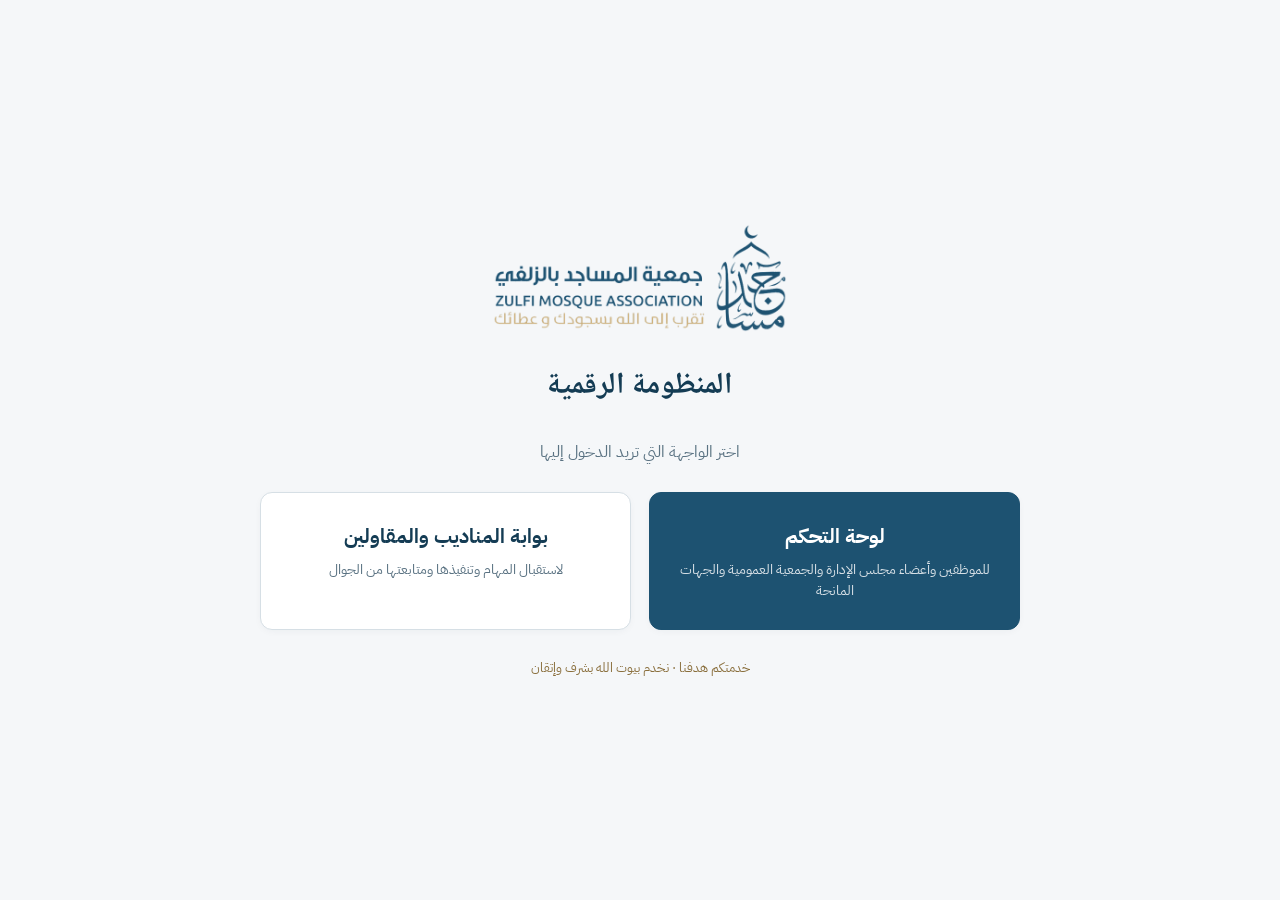
<file: index.html>
<!doctype html>
<html lang="ar" dir="rtl">
<head>
<meta charset="utf-8">
<meta name="viewport" content="width=device-width,initial-scale=1">
<title>جمعية المساجد بالزلفي · المنظومة الرقمية</title>
<link rel="stylesheet" href="https://fonts.googleapis.com/css2?family=IBM+Plex+Sans+Arabic:wght@400;600;700&family=Noto+Naskh+Arabic:wght@700&display=swap">
<style>
:root{--blue:#1D5271;--deep:#143C54;--gold:#C5A976;--dgold:#8A6F3D;--wash:#F3ECDD;--bg:#F5F7F9;--ink:#17384C;--muted:#5B7383;--line:#D6DFE5}
*{box-sizing:border-box}body{margin:0;min-height:100vh;background:var(--bg);color:var(--ink);font-family:"IBM Plex Sans Arabic",Tahoma,sans-serif;display:flex;align-items:center;justify-content:center;padding:24px 16px}
main{width:100%;max-width:760px;display:flex;flex-direction:column;align-items:center;gap:28px;text-align:center}
img{height:110px;max-width:80%}h1{font-family:"Noto Naskh Arabic",serif;color:var(--deep);font-size:30px;margin:0}p{margin:0;color:var(--muted)}
.cards{display:grid;grid-template-columns:1fr 1fr;gap:18px;width:100%}
a.card{display:flex;flex-direction:column;gap:8px;padding:28px 22px;border-radius:12px;background:#fff;border:1px solid var(--line);text-decoration:none;color:var(--ink);box-shadow:0 2px 8px -2px rgba(23,56,76,.06);transition:.15s}
a.card:hover{box-shadow:0 8px 24px -4px rgba(23,56,76,.12);border-color:var(--gold)}a.card b{font-size:20px;color:var(--deep)}a.card span{color:var(--muted);font-size:14px}
a.card.pri{background:var(--blue);border-color:var(--blue)}a.card.pri b{color:#fff}a.card.pri span{color:#D6DFE5}
small{color:var(--dgold)}@media(max-width:560px){.cards{grid-template-columns:1fr}}
</style>
</head>
<body>
<main>
<img src="logo.png" alt="شعار جمعية المساجد بالزلفي">
<h1>المنظومة الرقمية</h1>
<p>اختر الواجهة التي تريد الدخول إليها</p>
<div class="cards">
<a class="card pri" href="admin.html"><b>لوحة التحكم</b><span>للموظفين وأعضاء مجلس الإدارة والجمعية العمومية والجهات المانحة</span></a>
<a class="card" href="portal.html"><b>بوابة المناديب والمقاولين</b><span>لاستقبال المهام وتنفيذها ومتابعتها من الجوال</span></a>
</div>
<small>خدمتكم هدفنا · نخدم بيوت الله بشرف وإتقان</small>
</main>
</body>
</html>
</file>
